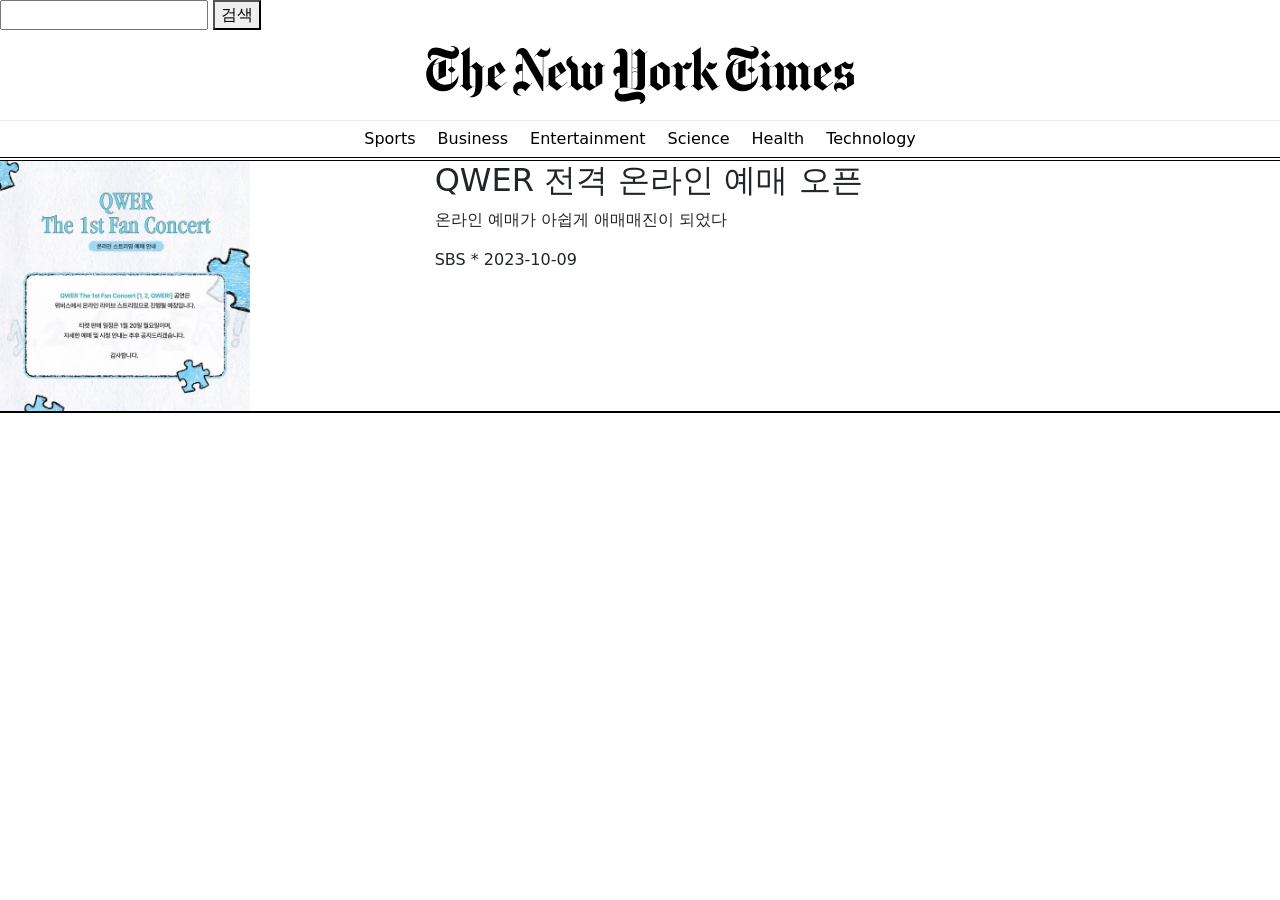
<file: JavaScript/NewYorkTimes/index.html>
<!DOCTYPE html>
<html lang="en">
  <head>
    <meta charset="UTF-8" />
    <meta name="viewport" content="width=device-width, initial-scale=1.0" />
    <title>NewYork-Times</title>
    <link
      href="https://cdn.jsdelivr.net/npm/bootstrap@5.1.3/dist/css/bootstrap.min.css"
      rel="stylesheet"
      integrity="sha384-1BmE4kWBq78iYhFldvKuhfTAU6auU8tT94WrHftjDbrCEXSU1oBoqyl2QvZ6jIW3"
      crossorigin="anonymous">
    <link rel="stylesheet" href="style.css" />
  </head>
  <body>
    <section class="conteiner">
      <div>
        <input id="search-input"/>
        <button onclick="getNewByKeyword()">검색</button>
      </div>

      <section>
        <div class="head-line">
          <!-- title -->
          <svg viewBox="0 0 184 25" fill="#000000" aria-hidden="true">
            <path
              d="M14.57,2.57C14.57,.55,12.65-.06,11.04,.01V.19c.96,.07,1.7,.46,1.7,1.11,0,.45-.32,1.01-1.28,1.01-.76,0-2.02-.45-3.2-.84-1.3-.45-2.54-.87-3.57-.87-2.02,0-3.55,1.5-3.55,3.36,0,1.5,1.16,2.02,1.63,2.21l.03-.07c-.3-.2-.49-.42-.49-1.06,0-.54,.39-1.26,1.43-1.26,.94,0,2.17,.42,3.8,.88,1.4,.39,2.91,.76,3.75,.87v3.28l-1.58,1.3,1.58,1.36v4.49c-.81,.46-1.75,.61-2.56,.61-1.5,0-2.88-.42-4.02-1.68l4.26-2.07V5.73l-5.2,2.32c.54-1.38,1.55-2.41,2.66-3.08l-.03-.08C3.31,5.73,.5,8.56,.5,12.06c0,4.19,3.35,7.3,7.22,7.3,4.19,0,6.65-3.28,6.61-6.75h-.08c-.61,1.33-1.63,2.59-2.78,3.25v-4.38l1.65-1.33-1.65-1.33v-3.28c1.53,0,3.11-1.01,3.11-2.96M5.8,14.13l-1.21,.61c-.74-.96-1.23-2.32-1.23-4.07,0-.72,.08-1.7,.32-2.39l2.14-.96-.03,6.8h0Zm19.47-5.76l-.81,.64-2.47-2.2-2.86,2.21V.48l-3.89,2.69c.45,.15,.99,.39,.99,1.43v11.81l-1.33,1.01,.12,.12,.67-.46,2.32,2.12,3.11-2.07-.1-.15-.79,.52-1.08-1.08v-7.12l.74-.54,1.7,1.48v6.19c0,3.92-.87,4.73-2.63,5.37v.1c2.93,.12,5.57-.87,5.57-5.89v-6.75l.88-.72-.12-.15h0Zm5.22,10.8l4.51-3.62-.12-.17-2.36,1.87-2.71-2.14v-1.33l4.68-3.3-2.36-3.67-5.2,2.86v6.8l-1.01,.79,.12,.15,.96-.76,3.5,2.54h-.01Zm-.69-5.67v-5.15l2.27,3.55-2.27,1.6ZM53.65,1.61c0-.32-.08-.59-.2-.96h-.07c-.32,.87-.67,1.33-1.68,1.33-.88,0-1.58-.54-1.95-.94,0,.03-2.96,3.42-2.96,3.42l.15,.12,.84-.96c.64,.49,1.21,1.06,2.63,1.08V13.34l-6.06-10.5c-.47-.79-1.28-1.97-2.66-1.97-1.63,0-2.86,1.4-2.66,3.77h.1c.12-.59,.47-1.33,1.18-1.33,.57,0,1.03,.54,1.3,1.03v3.38c-1.87,0-2.93,.87-2.93,2.34,0,.61,.45,1.94,1.72,2.17v-.07c-.17-.17-.34-.32-.34-.67,0-.57,.42-.88,1.18-.88,.12,0,.3,.03,.37,.05v4.38c-2.2,.03-3.89,1.23-3.89,3.31s1.7,2.88,3.47,2.78v-.07c-1.11-.12-1.68-.69-1.68-1.5,0-.88,.64-1.36,1.45-1.36s1.43,.52,1.95,1.11l2.96-3.33-.12-.12-.76,.87c-1.14-1.01-1.87-1.48-3.18-1.68V4.67l8.36,14.57h.45V4.72c1.6-.1,3.03-1.3,3.03-3.11m2.81,17.54l4.51-3.62-.12-.17-2.36,1.87-2.71-2.14v-1.33l4.68-3.3-2.36-3.67-5.2,2.86v6.8l-1.01,.79,.12,.15,.96-.76,3.5,2.54h0Zm-.69-5.67v-5.15l2.27,3.55-2.27,1.6Zm21.22-5.52l-.69,.52-1.97-1.68-2.29,2.07,.94,.88v7.72l-2.34-1.6v-6.26l.81-.57-2.41-2.24-2.24,2.07,.94,.88v7.46l-.15,.1-2.2-1.6v-6.13c0-1.43-.72-1.85-1.63-2.41-.76-.47-1.16-.91-1.16-1.63,0-.79,.69-1.11,.91-1.23-.79-.03-2.98,.76-3.03,2.76-.03,1.03,.47,1.48,.99,1.97,.52,.49,1.01,.96,1.01,1.83v6.01l-1.06,.84,.12,.12,1.01-.79,2.63,2.14,2.51-1.75,2.76,1.75,5.42-3.2v-6.95l1.21-.94-.1-.15h0Zm18.15-5.84l-1.03,.94-2.32-2.02-3.13,2.51V1.19h-.19V18.12c-.34-.05-1.06-.25-1.85-.37V3.58c0-1.03-.74-2.47-2.59-2.47s-3.01,1.56-3.01,2.91h.08c.1-.61,.52-1.16,1.13-1.16s1.18,.39,1.18,1.78v4.04c-1.75,.07-2.81,1.16-2.81,2.34,0,.67,.42,1.92,1.75,1.97v-.1c-.45-.19-.54-.42-.54-.67,0-.59,.57-.79,1.36-.79h.19v6.51c-1.5,.52-2.2,1.53-2.2,2.78,0,1.72,1.38,3.05,3.4,3.05,1.43,0,2.44-.25,3.75-.54,1.06-.22,2.21-.47,2.83-.47,.79,0,1.14,.35,1.14,.91,0,.72-.27,1.08-.69,1.21v.1c1.7-.32,2.69-1.3,2.69-2.83s-1.5-2.54-3.18-2.54c-.87,0-2.44,.27-3.72,.57-1.43,.32-2.66,.47-3.11,.47-.72,0-1.6-.32-1.6-1.28,0-.87,.72-1.56,2.49-1.56,.96,0,1.9,.15,3.08,.42,1.26,.27,2.12,.64,3.2,.64,1.5,0,2.71-.54,2.71-2.74V3.29l1.11-1.01-.12-.15h0Zm-4.24,6.78c-.27,.3-.59,.54-1.11,.54-.57,0-.87-.3-1.14-.54V3.81l.74-.59,1.5,1.28v4.41h0Zm0,2.41c-.25-.25-.57-.47-1.11-.47s-.91,.27-1.14,.47v-2.17c.22,.19,.59,.49,1.14,.49s.87-.25,1.11-.49v2.17Zm0,5.1c0,.84-.42,1.78-1.5,1.78-.17,0-.57-.03-.74-.05v-6.58c.25-.22,.57-.52,1.14-.52,.52,0,.81,.25,1.11,.52v4.86h0Zm8.78,2.74l5.03-3.13v-6.85l-3.25-2.39-5.03,2.88v6.78l-.99,.79,.1,.15,.81-.67,3.33,2.44h0Zm-.37-3.55v-7.3l2.51,1.87v7.3l-2.51-1.87Zm15.01-8.65c-.39,.27-.74,.42-1.11,.42-.39,0-.88-.25-1.14-.57,0,.03-1.87,2.02-1.87,2.02l-1.87-2.02-3.05,2.12,.1,.17,.81-.54,1.11,1.21v6.63l-1.33,1.01,.12,.12,.67-.46,2.49,2.12,3.15-2.09-.1-.15-.81,.49-1.28-1.16v-7.28c.52,.57,1.11,1.06,1.82,1.06,1.28,0,2.14-1.53,2.29-3.11m11.88,9.81l-.94,.59-5.2-7.76,.27-.37c.57,.34,1.08,.81,2.17,.81s2.47-1.14,2.59-3.23c-.27,.37-.81,.81-1.7,.81-.64,0-1.28-.42-1.67-.81l-3.55,5.22,4.71,7.17,3.42-2.27-.1-.17h0Zm-6.31,.19l-.79,.52-1.08-1.08V.48l-3.89,2.69c.45,.15,.99,.39,.99,1.43v11.81l-1.33,1.01,.12,.12,.67-.46,2.32,2.12,3.11-2.07-.1-.15h0Zm22.89-14.39c0-2.02-1.92-2.63-3.53-2.56V.19c.96,.07,1.7,.46,1.7,1.11,0,.45-.32,1.01-1.28,1.01-.76,0-2.02-.45-3.2-.84-1.3-.45-2.54-.87-3.57-.87-2.02,0-3.55,1.5-3.55,3.35,0,1.5,1.16,2.02,1.63,2.21l.03-.07c-.3-.2-.49-.42-.49-1.06,0-.54,.39-1.26,1.43-1.26,.94,0,2.17,.42,3.8,.88,1.4,.39,2.91,.76,3.75,.87v3.28l-1.58,1.3,1.58,1.36v4.49c-.81,.46-1.75,.61-2.56,.61-1.5,0-2.89-.42-4.02-1.68l4.26-2.07V5.73l-5.2,2.32c.54-1.38,1.55-2.41,2.66-3.08l-.03-.08c-3.08,.84-5.89,3.67-5.89,7.17,0,4.19,3.35,7.3,7.22,7.3,4.19,0,6.65-3.28,6.61-6.75h-.07c-.61,1.33-1.63,2.59-2.78,3.25v-4.38l1.65-1.33-1.65-1.33v-3.28c1.53,0,3.11-1.01,3.11-2.96m-8.78,11.56l-1.21,.61c-.74-.96-1.23-2.32-1.23-4.07,0-.72,.07-1.7,.32-2.39l2.14-.96-.03,6.8h0Zm11.93-12.31l-2.17,1.82,1.85,2.09,2.17-1.82-1.85-2.09Zm3.3,15.15l-.79,.52-1.08-1.08v-7.17l.91-.72-.12-.15-.76,.59-1.8-2.14-2.96,2.07,.1,.17,.74-.49,.99,1.23v6.61l-1.33,1.01,.12,.12,.67-.46,2.32,2.12,3.11-2.07-.1-.15h0Zm16.63-.1l-.74,.49-1.16-1.11v-7.03l.94-.72-.12-.15-.84,.64-2.47-2.2-2.78,2.17-2.44-2.17-2.74,2.14-1.85-2.14-2.96,2.07,.1,.17,.74-.49,1.06,1.21v6.61l-.81,.81,2.36,2,2.29-2.07-.94-.88v-7.04l.61-.45,1.7,1.48v6.16l-.79,.81,2.39,2,2.24-2.07-.94-.88v-7.04l.59-.47,1.72,1.5v6.06l-.69,.72,2.41,2.2,3.18-2.17-.1-.15h.02Zm8.6-1.5l-2.36,1.87-2.71-2.14v-1.33l4.68-3.3-2.36-3.67-5.2,2.86v6.93l3.57,2.59,4.51-3.62-.12-.17h0Zm-5.08-1.88v-5.15l2.27,3.55-2.27,1.6Zm14.12-.97l-2-1.53c1.33-1.16,1.8-2.63,1.8-3.69,0-.15-.03-.42-.05-.67h-.08c-.19,.54-.72,1.01-1.53,1.01s-1.26-.45-1.75-.99l-4.58,2.54v3.72l1.75,1.38c-1.75,1.55-2.09,2.51-2.09,3.4s.52,1.67,1.41,2.02l.07-.12c-.22-.19-.42-.32-.42-.79,0-.34,.35-.88,1.14-.88,1.01,0,1.63,.69,1.95,1.06,0-.03,4.38-2.69,4.38-2.69v-3.77h0Zm-1.03-3.05c-.69,1.23-2.21,2.44-3.11,3.13l-1.11-.94v-3.62c.45,.99,1.36,1.82,2.54,1.82,.69,0,1.14-.12,1.67-.39m-1.9,8.13c-.52-1.16-1.63-2-2.86-2-.3,0-1.21-.03-2,.46,.47-.79,1.87-2.21,3.65-3.28l1.21,1.01v3.8Z"
            ></path>
          </svg>
        </div>
        <div class="menus">
            <button>Sports</button>
            <button>Business</button>
            <button>Entertainment</button>
            <button>Science</button>
            <button>Health</button>
            <button>Technology</button>
        </div>
      </section>
      <section id="news-board"><!-- 뉴스를 보여주는 섹션-->
          <div class="row news">  <!-- 뉴스 -->
            <div class="col-lg-4"> <!-- 이미지 -->
                <img class="news-img-size" src="./images.jpeg" alt="온라인 예매">
            </div>
            <div class="col-lg-8"> <!-- 텍스트 -->
                <h2>QWER 전격 온라인 예매 오픈</h2>
                <p>
                    온라인 예매가 아쉽게 애매매진이 되었다
                </p>
                <div>
                    SBS * 2023-10-09
                </div>
            </div>
        </div>
      </section>
    </section>
   
    <script src="main.js"></script>
  </body>
</html>
</file>
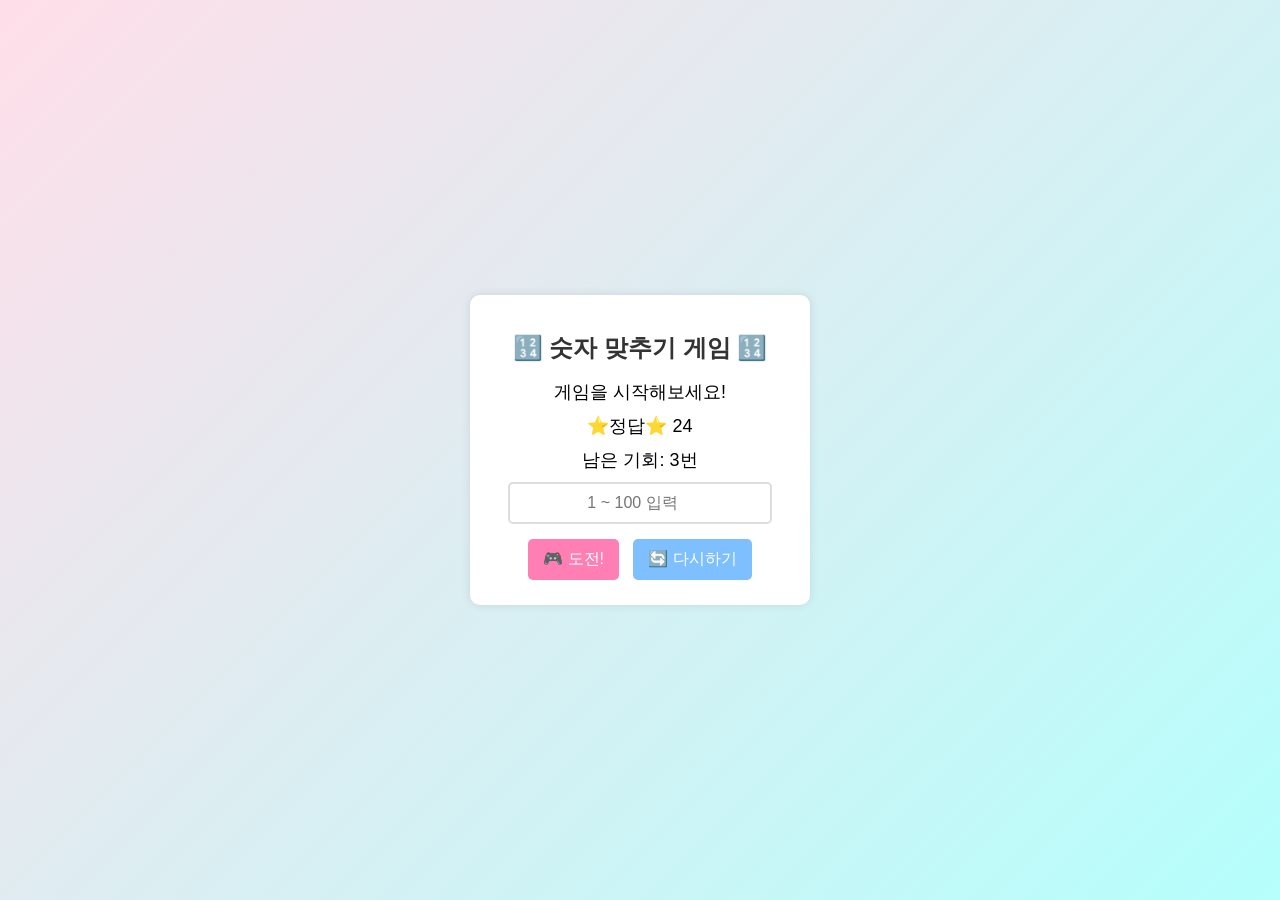
<file: JavaScript/noona-numbergames/index.html>
<!DOCTYPE html>
<html lang="en">
<head>
    <meta charset="UTF-8">
    <meta name="viewport" content="width=device-width, initial-scale=1.0">
    <title>숫자 맞추기 게임 최종본</title>
    <link rel="stylesheet" href="style.css">
    <link rel="stylesheet" href="main.js">
</head>
<body>
    <div class="container">
        <h1>🔢 숫자 맞추기 게임 🔢</h1>
        <p id="result-area">게임을 시작해보세요!</p>
        <p id="answer-area">⭐️정답⭐️ <span id="correct-answer"></span></p>
        <p id="chance-area">남은 기회: <span id="chance-count">3</span>번</p>
        <input type="number" id="user-input" placeholder="1 ~ 100 입력" />
        <div class="buttons">
            <button id="play-button">🎮 도전!</button>
            <button id="reset-button">🔄 다시하기</button>
        </div>
    </div>
    <script src="main.js"></script>
</body>
</html>
</file>
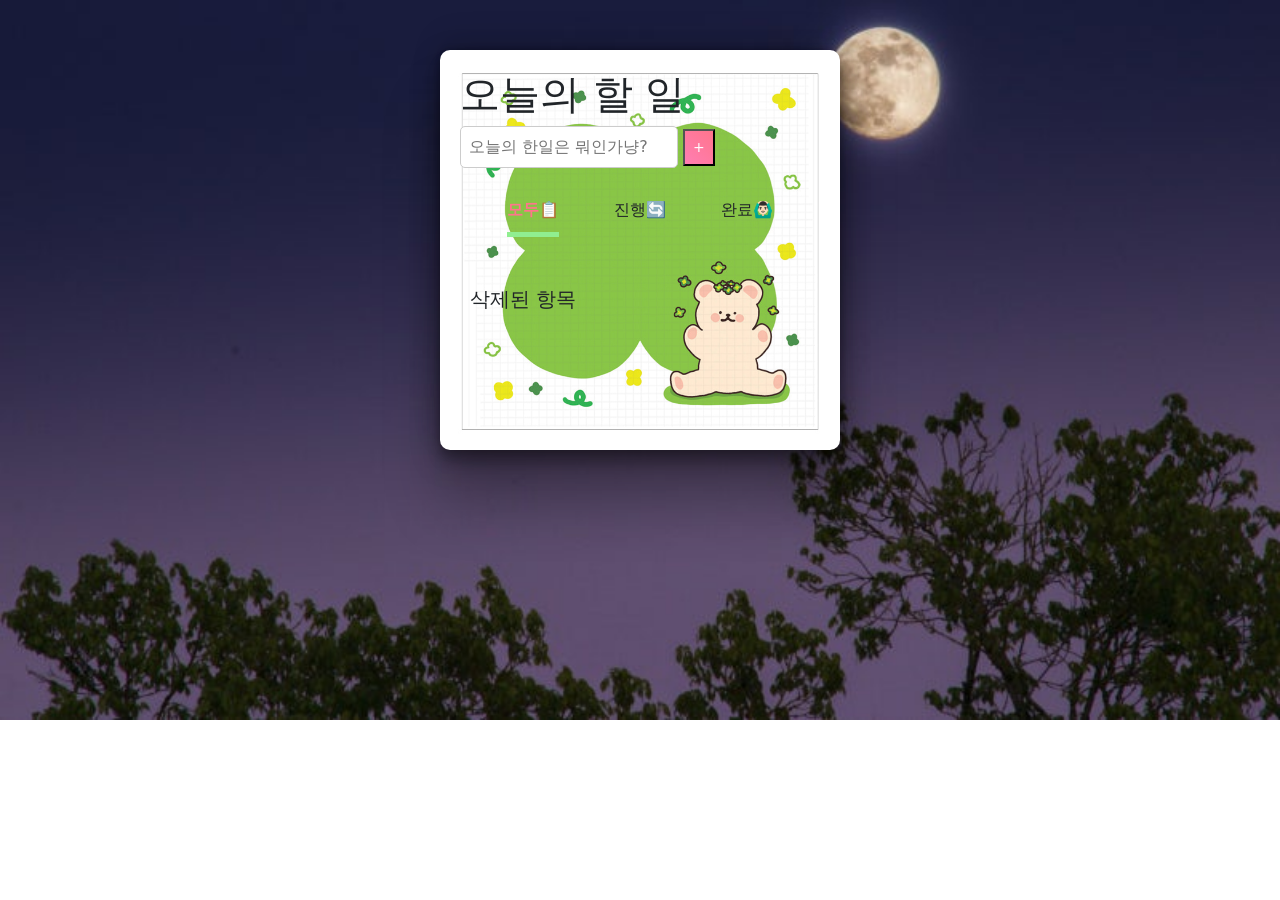
<file: JavaScript/todolist/index.html>
<!DOCTYPE html>
<html lang="en">
<head>
    <meta charset="UTF-8">
    <meta name="viewport" content="width=device-width, initial-scale=1.0">
    <title>ToDo List</title>
    <link href="https://cdn.jsdelivr.net/npm/bootstrap@5.3.3/dist/css/bootstrap.min.css" rel="stylesheet" integrity="sha384-QWTKZyjpPEjISv5WaRU9OFeRpok6YctnYmDr5pNlyT2bRjXh0JMhjY6hW+ALEwIH" crossorigin="anonymous">
    <link rel="stylesheet" href="style.css">
</head>
<body>
    <div class="container"> 
        <h1>오늘의 할 일</h1>
        <section class="input-area">
            <input type="text" id="task-input" placeholder="오늘의 한일은 뭐인가냥?"/>
        <button id="add-button">+</button>
        </section>

        <section class="task-area">
            <div class="task-tabs">
                <div id="under-line"></div>
                <div class="active" data-filter="all">모두📋</div>
                <div data-filter="progress">진행🔄</div>
                <div data-filter="completed">완료🙆🏻‍♂️</div>
            </div>
            <div id="task-board"></div>
        </section>

        <section class="deleted-area">
            <h5>삭제된 항목</h5>
            <div id="deleted-board"></div>
        </section>
    </div>

    <script src="https://cdn.jsdelivr.net/npm/bootstrap@5.3.3/dist/js/bootstrap.bundle.min.js" integrity="sha384-YvpcrYf0tY3lHB60NNkmXc5s9fDVZLESaAA55NDzOxhy9GkcIdslK1eN7N6jIeHz" crossorigin="anonymous"></script>
    <script src="main.js"></script>
</body>
</html>
</file>
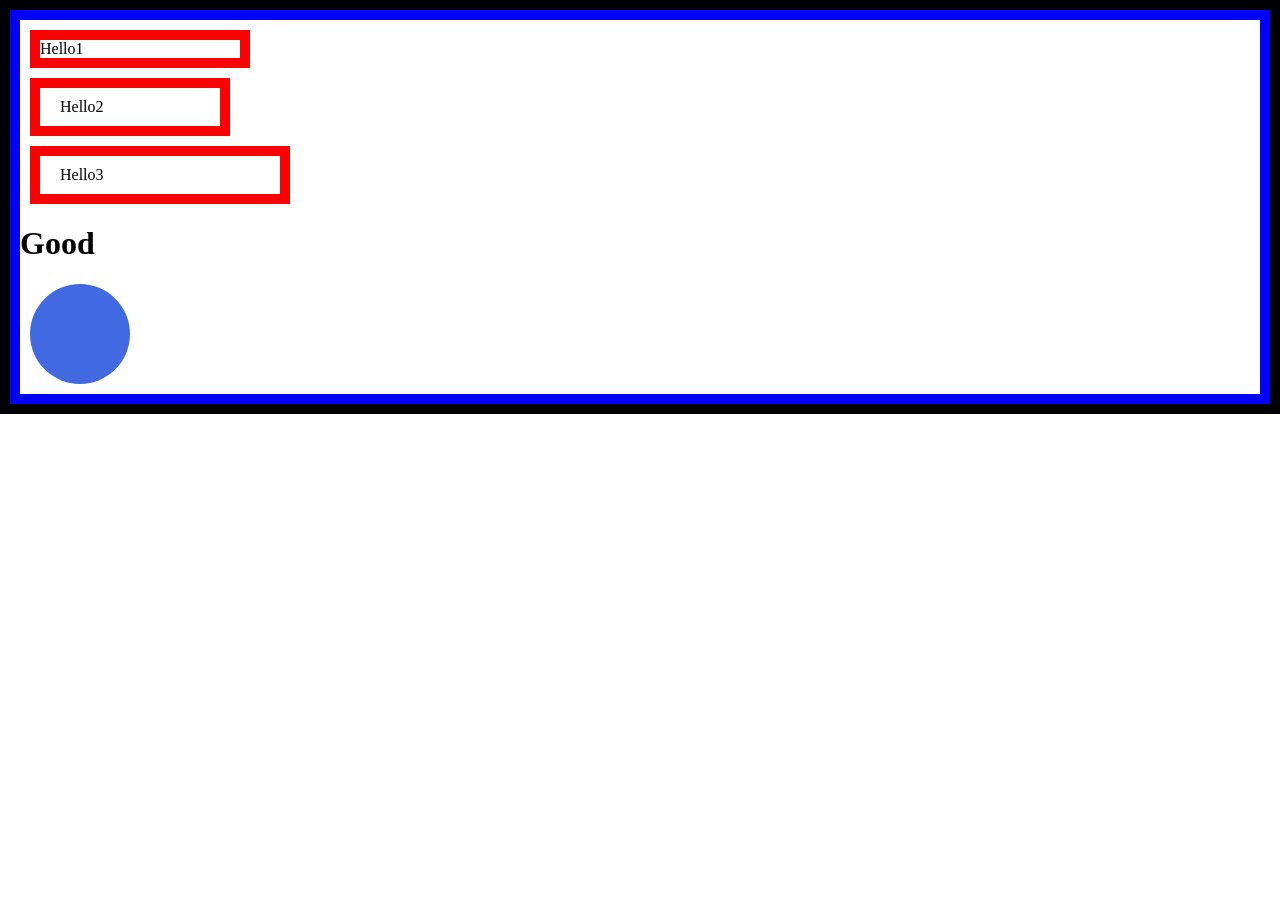
<file: JAVA-WEB/web/FRONT/vscode_workspace/20250501/test1.html>
<!DOCTYPE html>
<html lang="en">
<head>
    <meta charset="UTF-8">
    <meta name="viewport" content="width=device-width, initial-scale=1.0">
    <title>Document</title>
    <link rel="stylesheet" href="./test1.css">
</head>
<body>
    <div class="first">Hello1</div>
    <div class="second">Hello2</div>
    <div class="third">Hello3</div>
    <h1 class="second">Good</h1>
    <div id="circle"></div>    
</body>
</html>
</file>
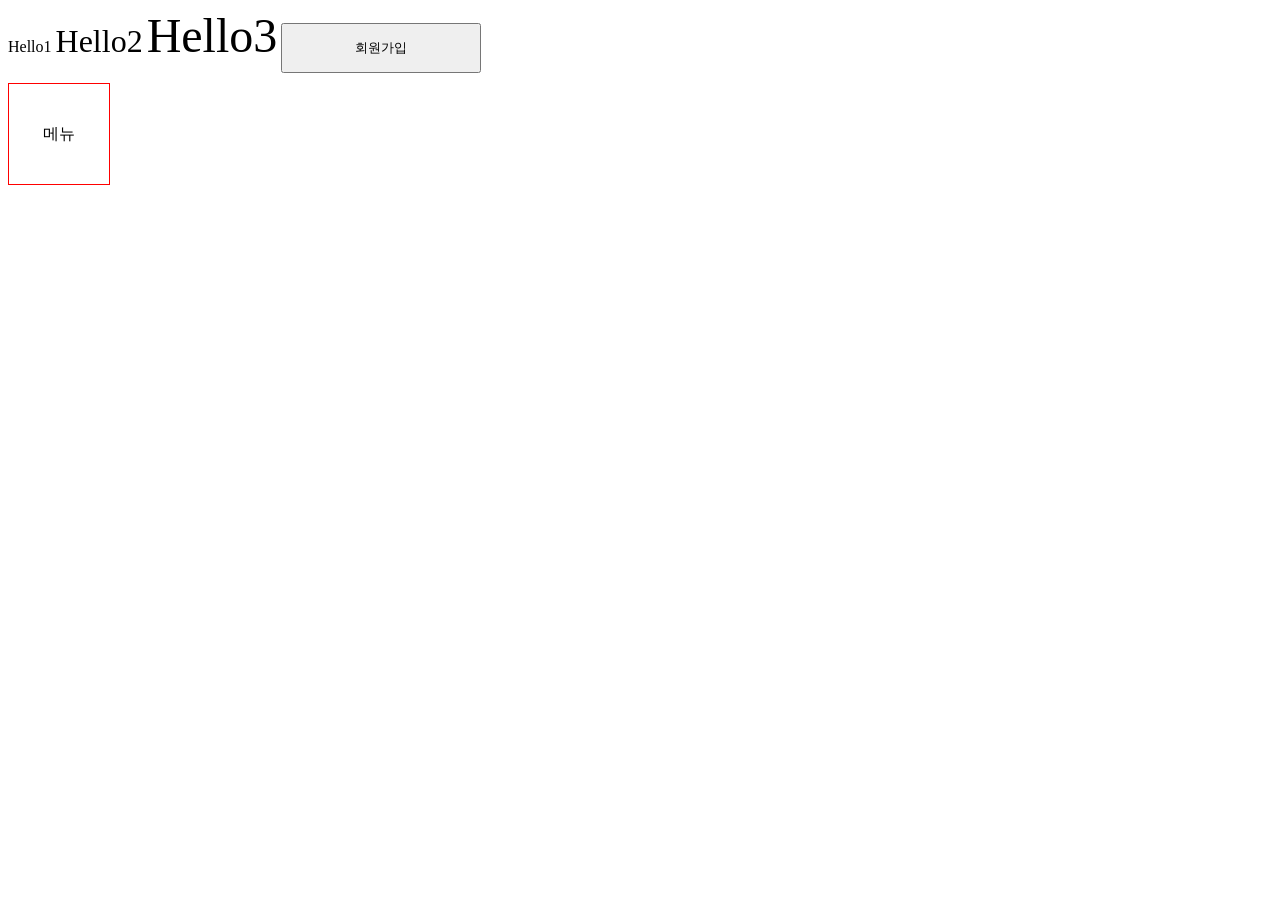
<file: JAVA-WEB/web/FRONT/vscode_workspace/20250501/test2.html>
<!DOCTYPE html>
<html lang="en">
<head>
    <meta charset="UTF-8">
    <meta name="viewport" content="width=device-width, initial-scale=1.0">
    <title>Document</title>
    <link rel="stylesheet" href="./test2.css">
</head>
<body>
    <!-- display 속성 -->
    <!--
    <span>안녕1(span)</span>
    <span class="_2nd">안녕2(span)</span>
    <span>안녕3(span)</span>
    <div>안녕4(div)</div>
    <div>안녕5(div)</div>
    <button>안녕6(button)</button>
    <button>안녕7(button)</button>
    -->

    <!-- font 속성 -->
    <!-- 
    <font size="7">Hello1</font> 
    <font size="1">Hello2</font> 
    <font size="100">Hello3</font>  
    -->
    <span id="_1st">Hello1</span>
    <span id="_2nd">Hello2</span>
    <span id="_3rd">Hello3</span>
    <button>회원가입</button>
    <div>메뉴</div>

</body>
</html>
</file>
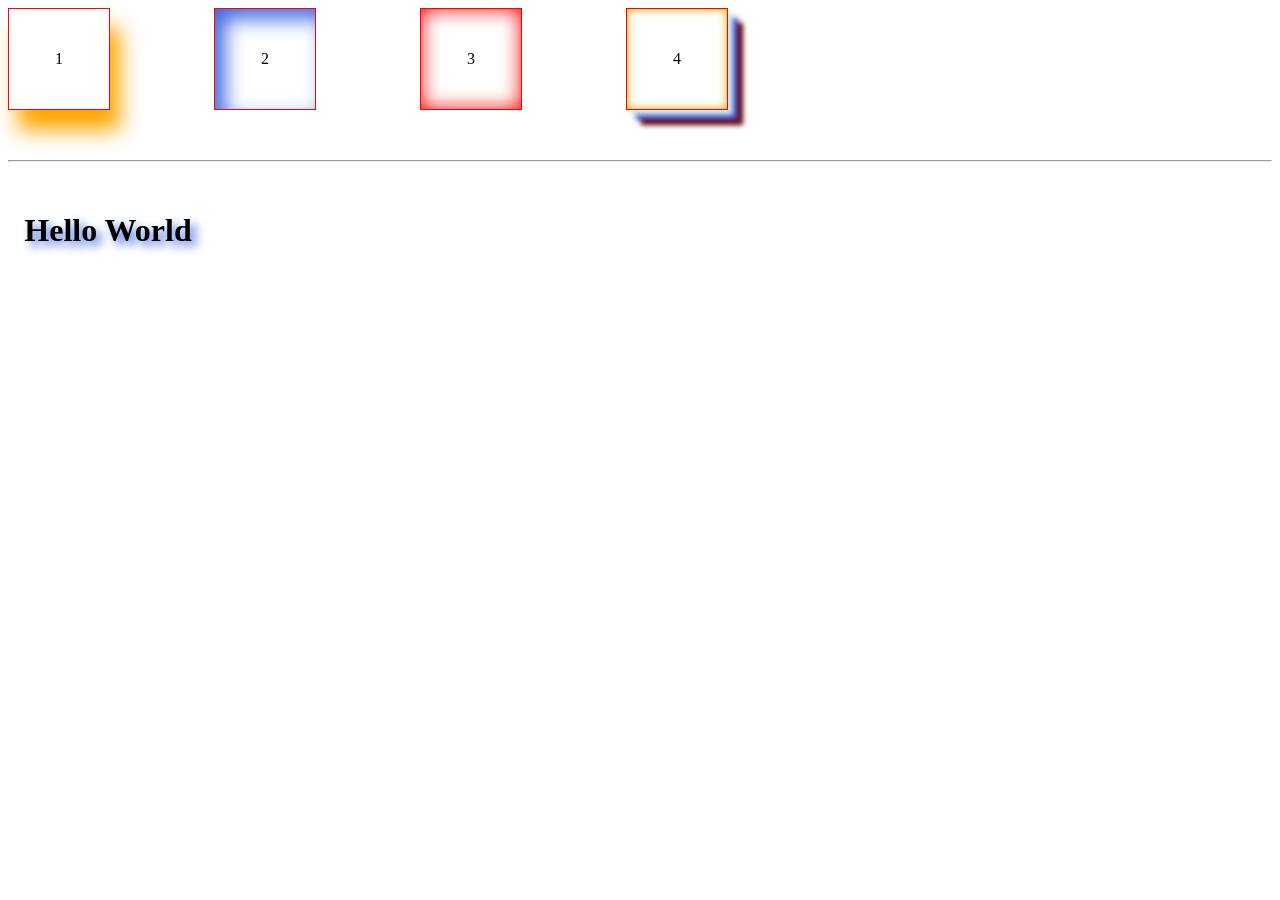
<file: JAVA-WEB/web/FRONT/vscode_workspace/20250501/test3.html>
<!DOCTYPE html>
<html lang="en">
<head>
    <meta charset="UTF-8">
    <meta name="viewport" content="width=device-width, initial-scale=1.0">
    <title>Document</title>
    <link rel="stylesheet" href="./test3.css">
</head>
<body>
    <div class="_1st">1</div>
    <div class="_2nd">2</div>
    <div class="_3rd">3</div>
    <div class="_4th">4</div>
    <hr>
    <h1 class="_5th">Hello World</h1>
</body>
</html>
</file>
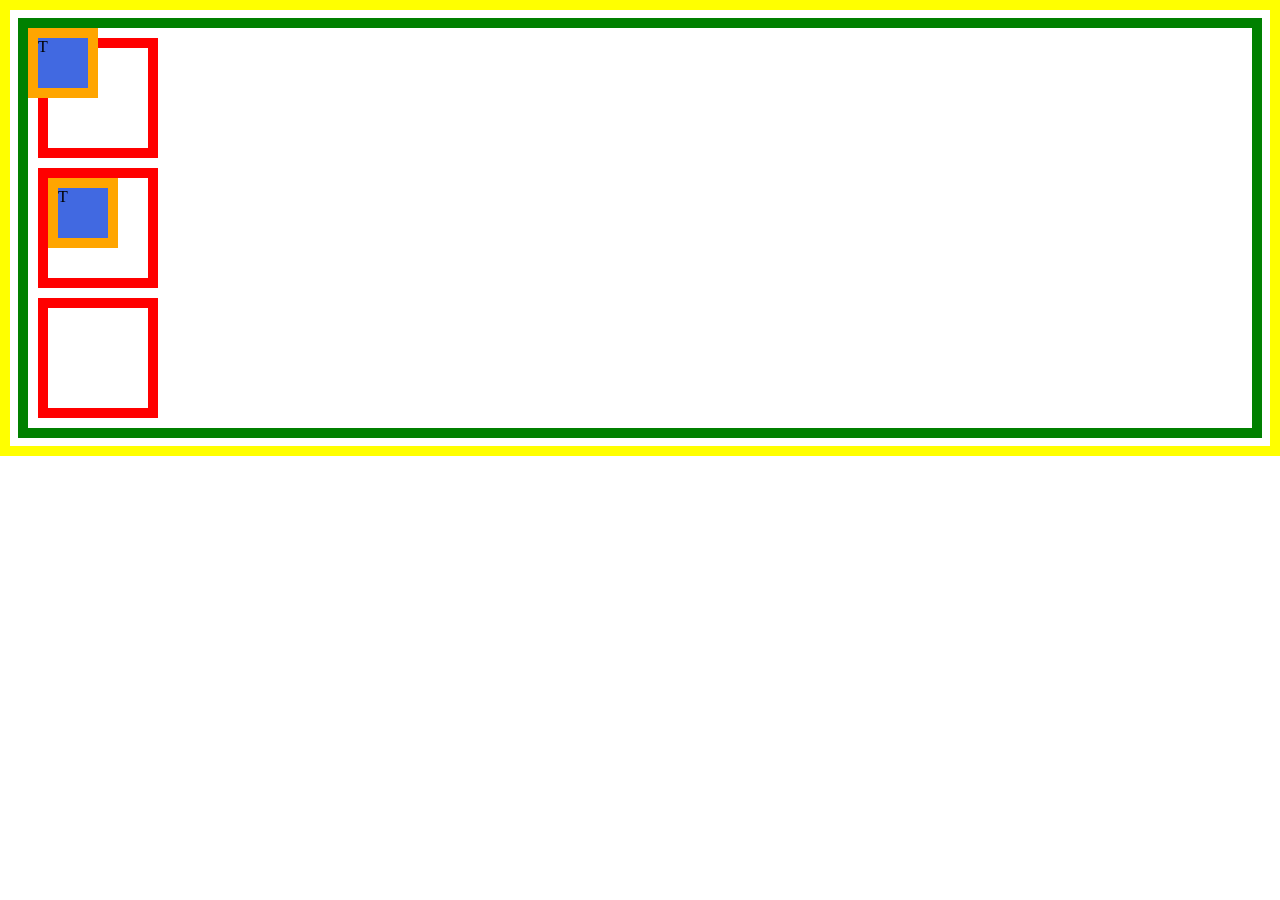
<file: JAVA-WEB/web/FRONT/vscode_workspace/20250501/test4.html>
<!DOCTYPE html>
<html lang="en">
<head>
    <meta charset="UTF-8">
    <meta name="viewport" content="width=device-width, initial-scale=1.0">
    <title>Document</title>
    <link rel="stylesheet" href="./test4.css">
</head>
<body>
    <div class="_1st">
        <div class="target">T</div>
    </div>
    <div class="_2nd">
        <div class="target">T</div>
    </div>
    <div class="_3rd">
        <div class="target">T</div>
    </div>
</body>
</html>
</file>
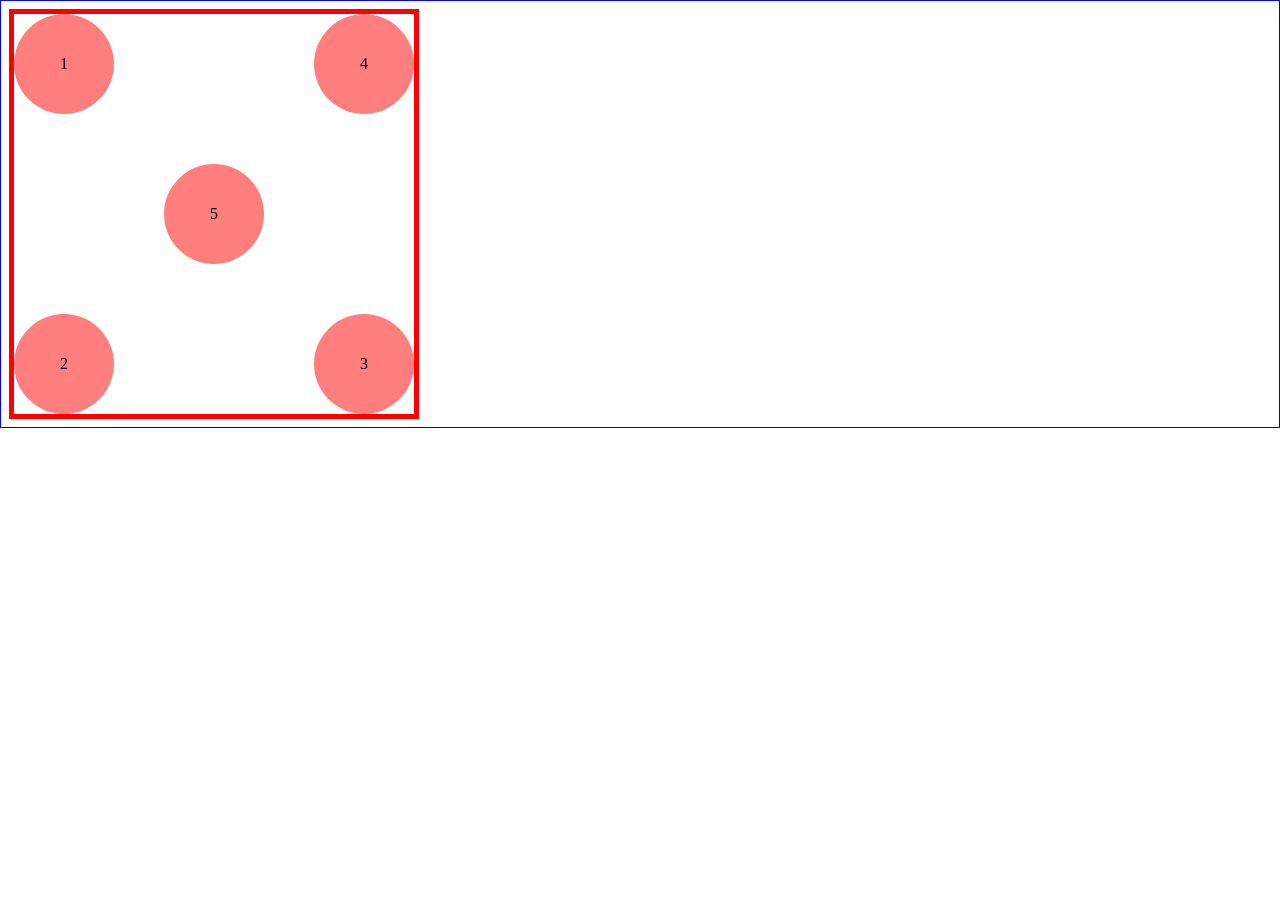
<file: JAVA-WEB/web/FRONT/vscode_workspace/20250502/20250502_1.html>
<!DOCTYPE html>
<html lang="en">
<head>
    <meta charset="UTF-8">
    <meta name="viewport" content="width=device-width, initial-scale=1.0">
    <title>Document</title>
    <link rel="stylesheet" href="./20250502_1.css">
</head>
<body>
    <div class="parent">
        <div class="_1st">1</div>        
        <div class="_2nd">2</div>
        <div class="_3rd">3</div>
        <div class="_4th">4</div>
        <div class="_5th">5</div>
    </div>
</body>
</html>
</file>
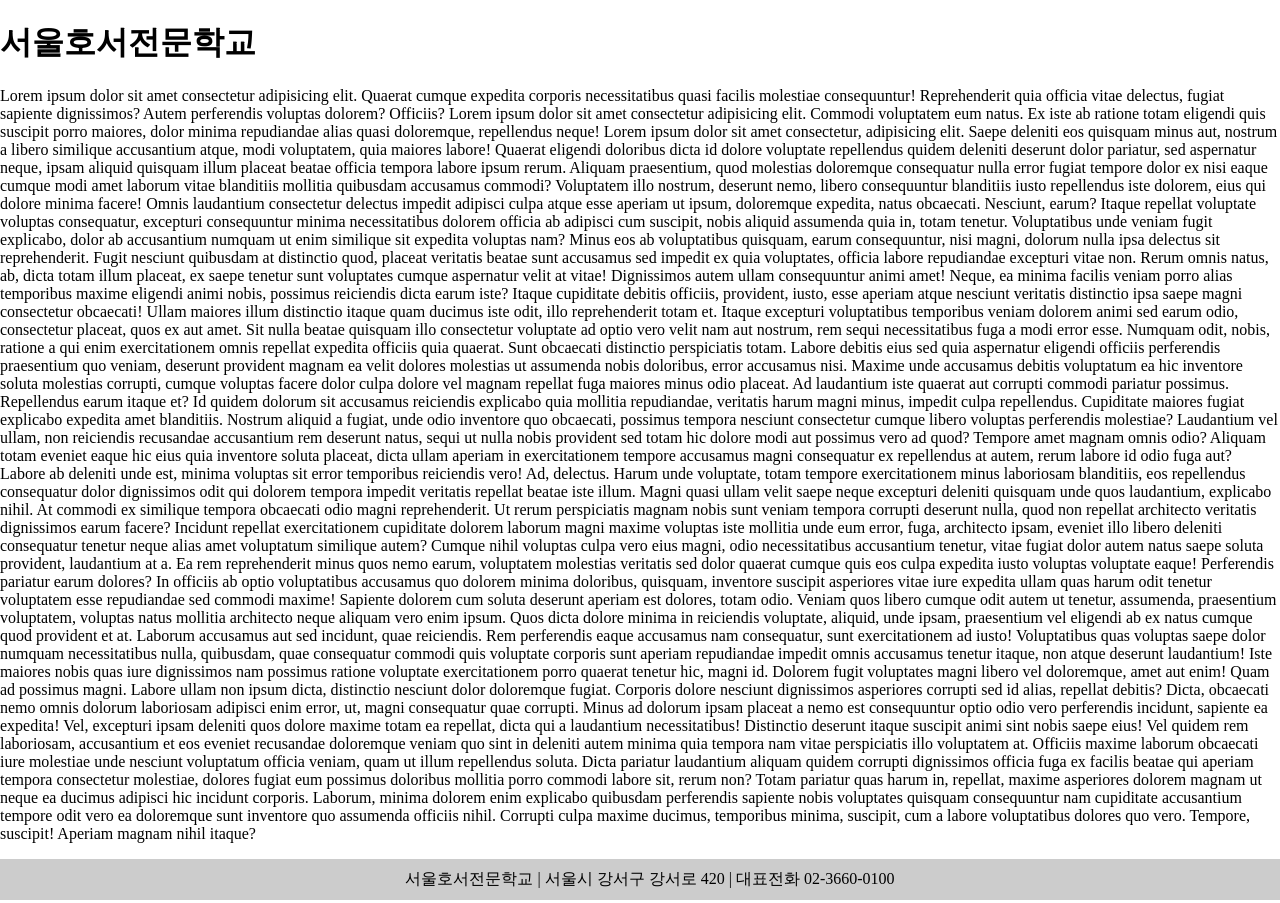
<file: JAVA-WEB/web/FRONT/vscode_workspace/20250502/20250502_2.html>
<!DOCTYPE html>
<html lang="en">
<head>
    <meta charset="UTF-8">
    <meta name="viewport" content="width=device-width, initial-scale=1.0">
    <title>Document</title>
    <!-- <link rel="stylesheet" href="https://cdn.jsdelivr.net/npm/reset-css@5.0.2/reset.min.css"> -->
    <link rel="stylesheet" href="./20250502_2.css">
</head>
<body>
    <div class="content">
        <h1>서울호서전문학교</h1>
        Lorem ipsum dolor sit amet consectetur adipisicing elit. Quaerat cumque expedita corporis necessitatibus quasi facilis molestiae consequuntur! Reprehenderit quia officia vitae delectus, fugiat sapiente dignissimos? Autem perferendis voluptas dolorem? Officiis?

        Lorem ipsum dolor sit amet consectetur adipisicing elit. Commodi voluptatem eum natus. Ex iste ab ratione totam eligendi quis suscipit porro maiores, dolor minima repudiandae alias quasi doloremque, repellendus neque!

        Lorem ipsum dolor sit amet consectetur, adipisicing elit. Saepe deleniti eos quisquam minus aut, nostrum a libero similique accusantium atque, modi voluptatem, quia maiores labore! Quaerat eligendi doloribus dicta id dolore voluptate repellendus quidem deleniti deserunt dolor pariatur, sed aspernatur neque, ipsam aliquid quisquam illum placeat beatae officia tempora labore ipsum rerum. Aliquam praesentium, quod molestias doloremque consequatur nulla error fugiat tempore dolor ex nisi eaque cumque modi amet laborum vitae blanditiis mollitia quibusdam accusamus commodi? Voluptatem illo nostrum, deserunt nemo, libero consequuntur blanditiis iusto repellendus iste dolorem, eius qui dolore minima facere! Omnis laudantium consectetur delectus impedit adipisci culpa atque esse aperiam ut ipsum, doloremque expedita, natus obcaecati. Nesciunt, earum? Itaque repellat voluptate voluptas consequatur, excepturi consequuntur minima necessitatibus dolorem officia ab adipisci cum suscipit, nobis aliquid assumenda quia in, totam tenetur. Voluptatibus unde veniam fugit explicabo, dolor ab accusantium numquam ut enim similique sit expedita voluptas nam? Minus eos ab voluptatibus quisquam, earum consequuntur, nisi magni, dolorum nulla ipsa delectus sit reprehenderit. Fugit nesciunt quibusdam at distinctio quod, placeat veritatis beatae sunt accusamus sed impedit ex quia voluptates, officia labore repudiandae excepturi vitae non. Rerum omnis natus, ab, dicta totam illum placeat, ex saepe tenetur sunt voluptates cumque aspernatur velit at vitae! Dignissimos autem ullam consequuntur animi amet! Neque, ea minima facilis veniam porro alias temporibus maxime eligendi animi nobis, possimus reiciendis dicta earum iste? Itaque cupiditate debitis officiis, provident, iusto, esse aperiam atque nesciunt veritatis distinctio ipsa saepe magni consectetur obcaecati! Ullam maiores illum distinctio itaque quam ducimus iste odit, illo reprehenderit totam et. Itaque excepturi voluptatibus temporibus veniam dolorem animi sed earum odio, consectetur placeat, quos ex aut amet. Sit nulla beatae quisquam illo consectetur voluptate ad optio vero velit nam aut nostrum, rem sequi necessitatibus fuga a modi error esse. Numquam odit, nobis, ratione a qui enim exercitationem omnis repellat expedita officiis quia quaerat. Sunt obcaecati distinctio perspiciatis totam. Labore debitis eius sed quia aspernatur eligendi officiis perferendis praesentium quo veniam, deserunt provident magnam ea velit dolores molestias ut assumenda nobis doloribus, error accusamus nisi. Maxime unde accusamus debitis voluptatum ea hic inventore soluta molestias corrupti, cumque voluptas facere dolor culpa dolore vel magnam repellat fuga maiores minus odio placeat. Ad laudantium iste quaerat aut corrupti commodi pariatur possimus. Repellendus earum itaque et? Id quidem dolorum sit accusamus reiciendis explicabo quia mollitia repudiandae, veritatis harum magni minus, impedit culpa repellendus. Cupiditate maiores fugiat explicabo expedita amet blanditiis. Nostrum aliquid a fugiat, unde odio inventore quo obcaecati, possimus tempora nesciunt consectetur cumque libero voluptas perferendis molestiae? Laudantium vel ullam, non reiciendis recusandae accusantium rem deserunt natus, sequi ut nulla nobis provident sed totam hic dolore modi aut possimus vero ad quod? Tempore amet magnam omnis odio? Aliquam totam eveniet eaque hic eius quia inventore soluta placeat, dicta ullam aperiam in exercitationem tempore accusamus magni consequatur ex repellendus at autem, rerum labore id odio fuga aut? Labore ab deleniti unde est, minima voluptas sit error temporibus reiciendis vero! Ad, delectus. Harum unde voluptate, totam tempore exercitationem minus laboriosam blanditiis, eos repellendus consequatur dolor dignissimos odit qui dolorem tempora impedit veritatis repellat beatae iste illum. Magni quasi ullam velit saepe neque excepturi deleniti quisquam unde quos laudantium, explicabo nihil. At commodi ex similique tempora obcaecati odio magni reprehenderit. Ut rerum perspiciatis magnam nobis sunt veniam tempora corrupti deserunt nulla, quod non repellat architecto veritatis dignissimos earum facere? Incidunt repellat exercitationem cupiditate dolorem laborum magni maxime voluptas iste mollitia unde eum error, fuga, architecto ipsam, eveniet illo libero deleniti consequatur tenetur neque alias amet voluptatum similique autem? Cumque nihil voluptas culpa vero eius magni, odio necessitatibus accusantium tenetur, vitae fugiat dolor autem natus saepe soluta provident, laudantium at a. Ea rem reprehenderit minus quos nemo earum, voluptatem molestias veritatis sed dolor quaerat cumque quis eos culpa expedita iusto voluptas voluptate eaque! Perferendis pariatur earum dolores? In officiis ab optio voluptatibus accusamus quo dolorem minima doloribus, quisquam, inventore suscipit asperiores vitae iure expedita ullam quas harum odit tenetur voluptatem esse repudiandae sed commodi maxime! Sapiente dolorem cum soluta deserunt aperiam est dolores, totam odio. Veniam quos libero cumque odit autem ut tenetur, assumenda, praesentium voluptatem, voluptas natus mollitia architecto neque aliquam vero enim ipsum. Quos dicta dolore minima in reiciendis voluptate, aliquid, unde ipsam, praesentium vel eligendi ab ex natus cumque quod provident et at. Laborum accusamus aut sed incidunt, quae reiciendis. Rem perferendis eaque accusamus nam consequatur, sunt exercitationem ad iusto! Voluptatibus quas voluptas saepe dolor numquam necessitatibus nulla, quibusdam, quae consequatur commodi quis voluptate corporis sunt aperiam repudiandae impedit omnis accusamus tenetur itaque, non atque deserunt laudantium! Iste maiores nobis quas iure dignissimos nam possimus ratione voluptate exercitationem porro quaerat tenetur hic, magni id. Dolorem fugit voluptates magni libero vel doloremque, amet aut enim! Quam ad possimus magni. Labore ullam non ipsum dicta, distinctio nesciunt dolor doloremque fugiat. Corporis dolore nesciunt dignissimos asperiores corrupti sed id alias, repellat debitis? Dicta, obcaecati nemo omnis dolorum laboriosam adipisci enim error, ut, magni consequatur quae corrupti. Minus ad dolorum ipsam placeat a nemo est consequuntur optio odio vero perferendis incidunt, sapiente ea expedita! Vel, excepturi ipsam deleniti quos dolore maxime totam ea repellat, dicta qui a laudantium necessitatibus! Distinctio deserunt itaque suscipit animi sint nobis saepe eius! Vel quidem rem laboriosam, accusantium et eos eveniet recusandae doloremque veniam quo sint in deleniti autem minima quia tempora nam vitae perspiciatis illo voluptatem at. Officiis maxime laborum obcaecati iure molestiae unde nesciunt voluptatum officia veniam, quam ut illum repellendus soluta. Dicta pariatur laudantium aliquam quidem corrupti dignissimos officia fuga ex facilis beatae qui aperiam tempora consectetur molestiae, dolores fugiat eum possimus doloribus mollitia porro commodi labore sit, rerum non? Totam pariatur quas harum in, repellat, maxime asperiores dolorem magnam ut neque ea ducimus adipisci hic incidunt corporis. Laborum, minima dolorem enim explicabo quibusdam perferendis sapiente nobis voluptates quisquam consequuntur nam cupiditate accusantium tempore odit vero ea doloremque sunt inventore quo assumenda officiis nihil. Corrupti culpa maxime ducimus, temporibus minima, suscipit, cum a labore voluptatibus dolores quo vero. Tempore, suscipit! Aperiam magnam nihil itaque?

    </div>
    <div class="footer">
        서울호서전문학교 | 서울시 강서구 강서로 420 | 대표전화 02-3660-0100
    </div>
</body>
</html>
</file>
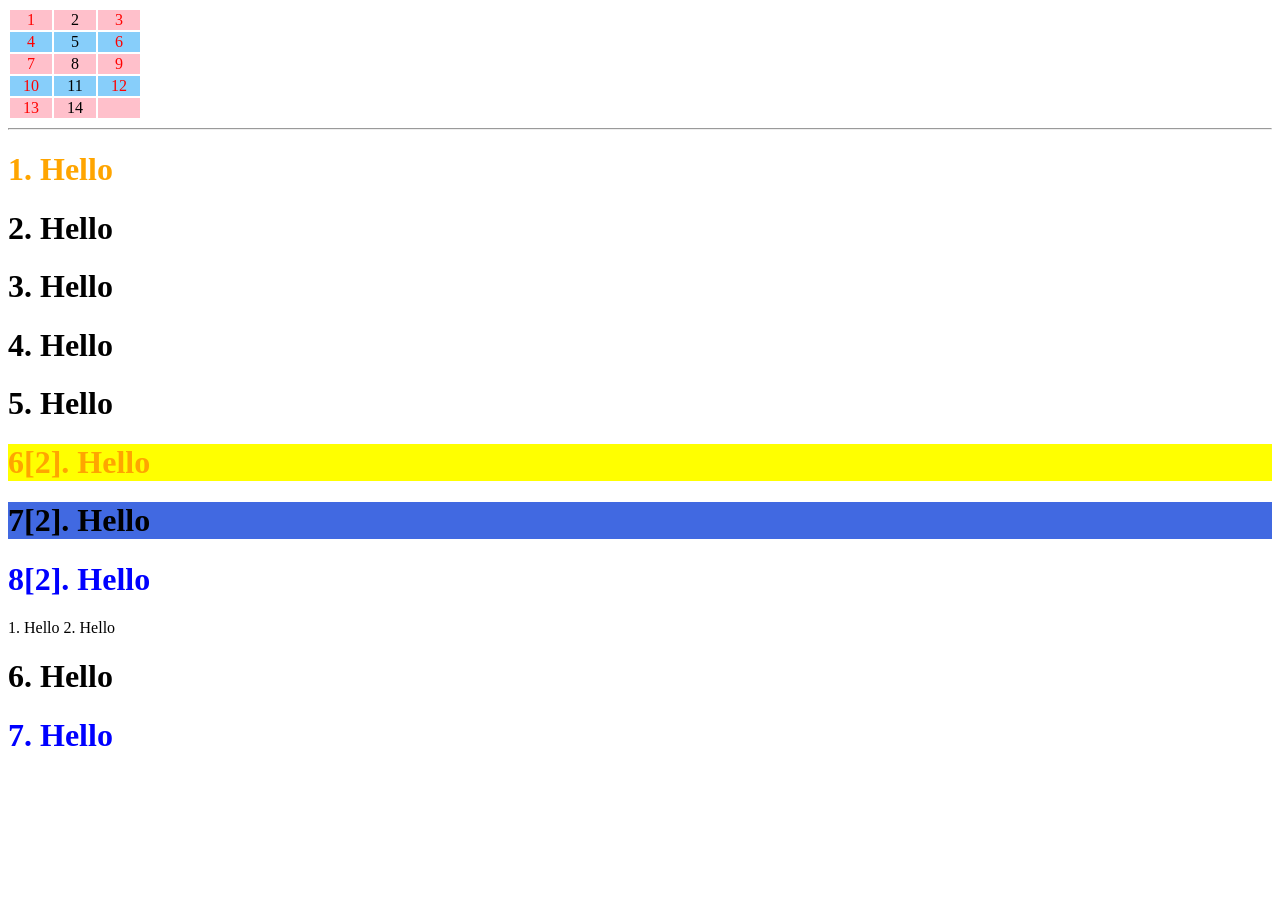
<file: JAVA-WEB/web/FRONT/vscode_workspace/20250502/20250502_3.html>
<!DOCTYPE html>
<html lang="en">
<head>
    <meta charset="UTF-8">
    <meta name="viewport" content="width=device-width, initial-scale=1.0">
    <title>Document</title>
    <link rel="stylesheet" href="./20250502_3.css">
</head>
<body>
    <!--
    <input type="text">
    <input type="password" id="pwd">
    <input type="button" value="ok">

    <hr>
    <div class="parent">
        1. Hello
        <div class="child">
            2. Hello
            <div class="descendent">3. Hello</div>
        </div>
    </div>

    <hr>
    <table>
        <tr>
            <td>1</td>
            <td>2</td>
        </tr>
        <tr>
            <td>3</td>
            <td>4</td>
        </tr>
        <tr>
            <td>5</td>
            <td>6</td>
        </tr>
    </table>
    -->

    <table>
        <tr>
            <td>1</td>
            <td>2</td>
            <td>3</td>
        </tr>
        <tr>
            <td>4</td>
            <td>5</td>
            <td>6</td>
        </tr>
        <tr>
            <td>7</td>
            <td>8</td>
            <td>9</td>
        </tr>
        <tr>
            <td>10</td>
            <td>11</td>
            <td>12</td>
        </tr>
        <tr>
            <td>13</td>
            <td>14</td>
            <td></td>
        </tr>
    </table>


    <hr>
    <h1>1. Hello</h1>
    <h1>2. Hello</h1>
    <h1>3. Hello</h1>
    <h1>4. Hello</h1>
    <h1>5. Hello</h1>

    <div>
        <h1>6[2]. Hello</h1>
        <h1>7[2]. Hello</h1>
        <h1>8[2]. Hello</h1>
    </div>

    <span>1. Hello</span>
    <span>2. Hello</span>

    <h1>6. Hello</h1>
    <h1>7. Hello</h1>
</body>
</html>
</file>
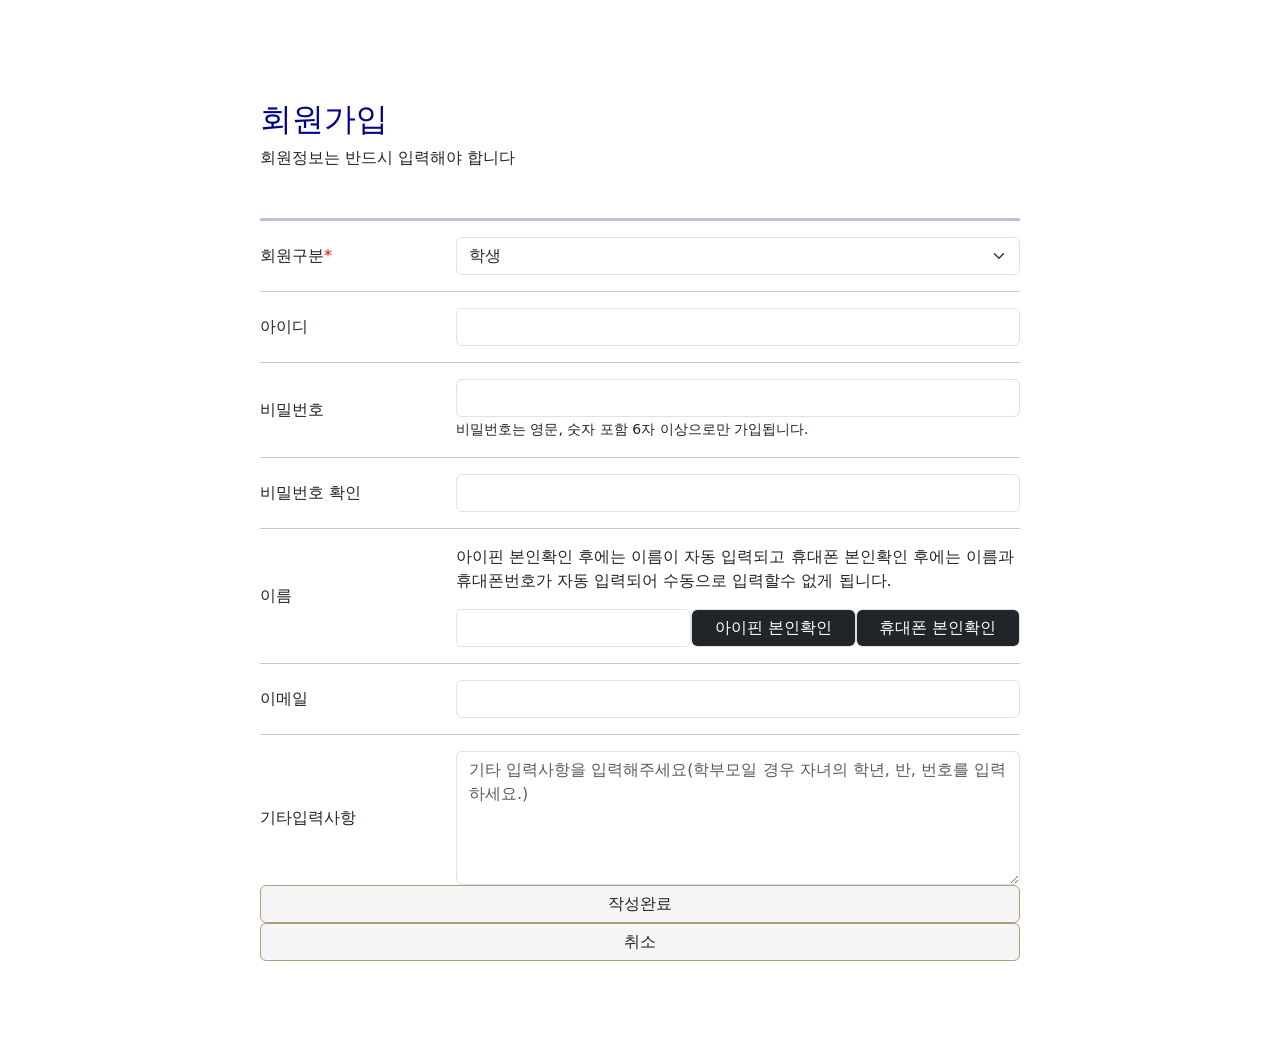
<file: JAVA-WEB/web/FRONT/vscode_workspace/20250509/quiz1.html>
<!doctype html>
<html lang="en">
  <head>
    <meta charset="utf-8">
    <meta name="viewport" content="width=device-width, initial-scale=1">
    <title>Bootstrap demo</title>
    <link href="https://cdn.jsdelivr.net/npm/bootstrap@5.3.6/dist/css/bootstrap.min.css" rel="stylesheet" integrity="sha384-4Q6Gf2aSP4eDXB8Miphtr37CMZZQ5oXLH2yaXMJ2w8e2ZtHTl7GptT4jmndRuHDT" crossorigin="anonymous">
    <link rel="stylesheet" href="./quiz1.css">
  </head>
  <body>
    <div class="container2">
        <div class="row mb-5">
            <div class="col">
                <h2>회원가입</h2>
                <span>회원정보는 반드시 입력해야 합니다</span>
            </div>
        </div>
        <hr class="myHr">
        <div class="row">
            <div class="col-3 align-self-center">회원구분<span class="star">*</span></div>
            <div class="col">
                <select class="form-select" aria-label="회원유형정보">
                    <option selected value="1">학생</option>
                    <option value="2">학부모</option>
                    <option value="3">일반인</option>
                  </select>
            </div>
        </div>
        <hr>
        <div class="row">
            <div class="col-3 align-self-center">아이디</div>
            <div class="col">
                <input class="form-control" type="text" placeholder="">
            </div>
        </div>
        <hr>
        <div class="row">
            <div class="col-3 align-self-center">비밀번호</div>
            <div class="col">
                <input type="password" class="form-control" >
                <span class="explain">비밀번호는 영문, 숫자 포함 6자 이상으로만 가입됩니다.</span>
            </div>
        </div>
        <hr>
        <div class="row">
            <div class="col-3 align-self-center">비밀번호 확인</div>
            <div class="col">
                <div class="col">
                    <input type="password" class="form-control" >
                </div>
            </div>
        </div>
        <hr>
        <div class="row">
            <div class="col-3 align-self-center">이름</div>
            <div class="col">
                <p>	아이핀 본인확인 후에는 이름이 자동 입력되고 휴대폰 본인확인 후에는 이름과 휴대폰번호가 자동 입력되어 수동으로 입력할수 없게 됩니다.</p>
                <div class="row gx-0">
                    <div class="col-5">
                        <input class="form-control" type="text" placeholder="">
                    </div>
                    <div class="col">
                        <button class="form-control bg-dark text-white">아이핀 본인확인</button>
                    </div>
                    <div class="col p-0">
                        <button class="form-control bg-dark text-white">휴대폰 본인확인</button>
                    </div>
                </div>    
            </div>
        </div>
        <hr>
        <div class="row">
            <div class="col-3 align-self-center">이메일</div>
            <div class="col">
                <input type="email" class="form-control" placeholder="">
            </div>
        </div>
        <hr>
        <div class="row">
            <div class="col-3 align-self-center">기타입력사항</div>
            <div class="col">
                <textarea class="form-control" rows="5" placeholder="기타 입력사항을 입력해주세요(학부모일 경우 자녀의 학년, 반, 번호를 입력하세요.)"></textarea>
            </div>
        </div>
        <div class="row">
            <div class="col d-grid">
                <button class="btn myBtn" type="button">작성완료</button>
            </div>
        </div>
        <div class="row">
            <div class="colcol d-grid">
                <button class="btn myBtn" type="button">취소</button>
            </div>
        </div>
    </div>





    <script src="https://cdn.jsdelivr.net/npm/bootstrap@5.3.6/dist/js/bootstrap.bundle.min.js" integrity="sha384-j1CDi7MgGQ12Z7Qab0qlWQ/Qqz24Gc6BM0thvEMVjHnfYGF0rmFCozFSxQBxwHKO" crossorigin="anonymous"></script>
    <!-- <script src="./quiz1.js"></script> -->
  </body>
</html>
</file>
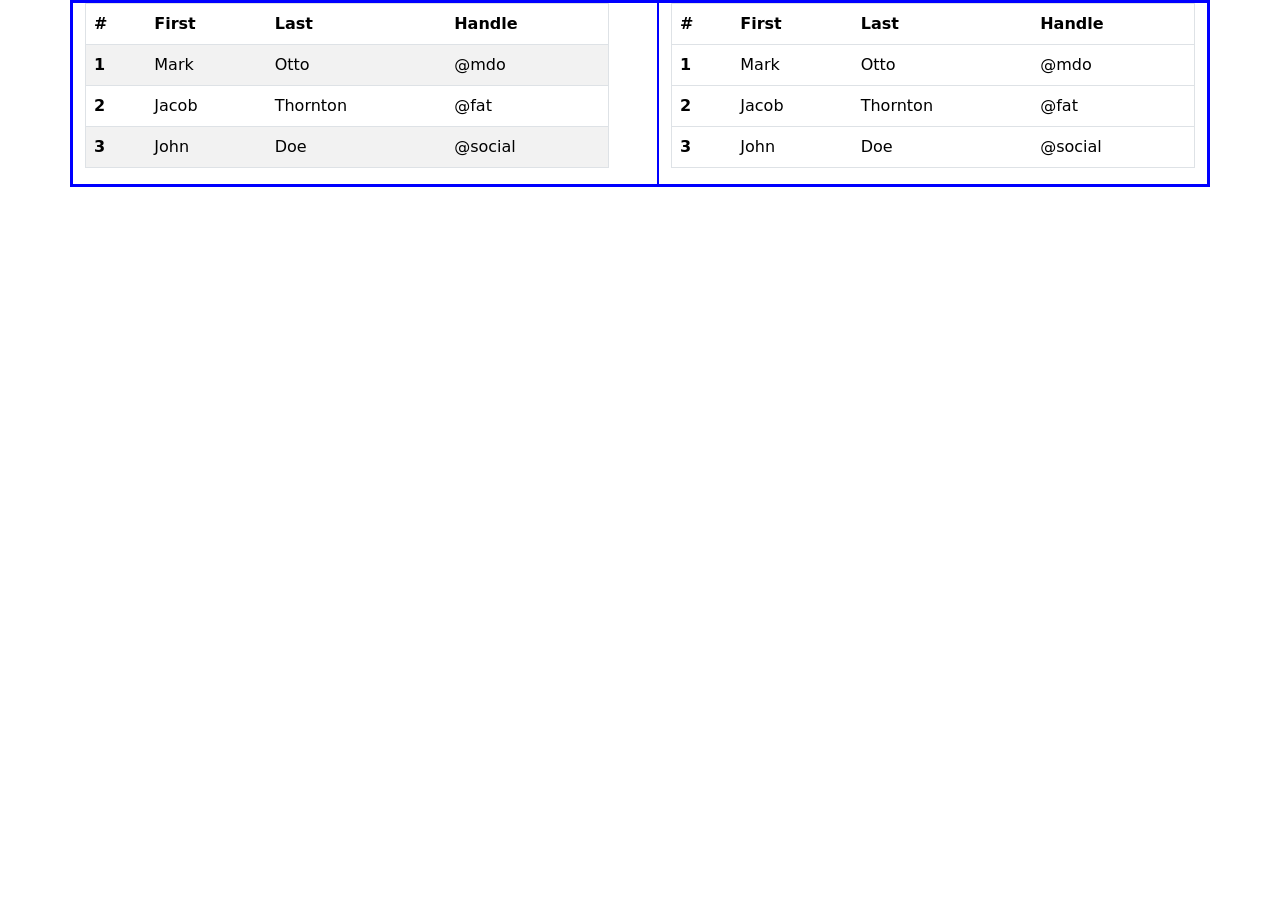
<file: JAVA-WEB/web/FRONT/vscode_workspace/20250509/test20250509_1.html>
<!doctype html>
<html lang="en">
  <head>
    <meta charset="utf-8">
    <meta name="viewport" content="width=device-width, initial-scale=1">
    <title>Bootstrap demo</title>
    <link href="https://cdn.jsdelivr.net/npm/bootstrap@5.3.6/dist/css/bootstrap.min.css" rel="stylesheet" integrity="sha384-4Q6Gf2aSP4eDXB8Miphtr37CMZZQ5oXLH2yaXMJ2w8e2ZtHTl7GptT4jmndRuHDT" crossorigin="anonymous">
    <link rel="stylesheet" href="./test20250509_1.css">
  </head>
  <body>
    <!-- step1 -->
    <!-- <div class="container-sm">100% wide until small breakpoint</div>
    <div class="container-md">100% wide until medium breakpoint</div>
    <div class="container-lg">100% wide until large breakpoint</div>
    <div class="container-xl">100% wide until extra large breakpoint</div>
    <div class="container-xxl">100% wide until extra extra large breakpoint</div>
    <div class="container">default container</div>
    <div class="fluid-container">fluid-container</div> -->


    <!-- step2 -->
    <!-- <div class="container text-center">
        <div class="row">
            <div class="col">
            Column
            </div>
            <div class="col">
            Column
            </div>
            <div class="col">
            Column
            </div>
        </div>
    </div> -->

    <!-- step3 -->
    <!-- <div class="container text-center">
        <div class="row">
          <div class="col">
            1 of 3
          </div>
          <div class="col-6">
            <div class="row">
                <div class="col">1</div>
                <div class="col-6">2</div>
                <div class="col">3</div>
            </div>
          </div>
          <div class="col">
            3 of 3
          </div>
        </div>
        <div class="row">
          <div class="col">
            1 of 3
          </div>
          <div class="col-5">
            2 of 3 (wider)
          </div>
          <div class="col">
            3 of 3
          </div>
        </div>
    </div> -->



    <!-- step4 -->
    <!-- <div class="container text-center">
        <div class="row justify-content-md-center">
          <div class="col col-lg-2">
            1 of 3
          </div>
          <div class="col-md-auto">
            Variable width content
          </div>
          <div class="col col-lg-2">
            3 of 3
          </div>
        </div>
        <div class="row">
          <div class="col">
            1 of 3
          </div>
          <div class="col-md-auto">
            Variable width content
          </div>
          <div class="col col-lg-2">
            3 of 3
          </div>
        </div>
    </div>  -->



    <!-- step5 -->
    <!-- <div class="container text-center">
        <div class="row">
          <div class="col-sm-8">col-sm-8</div>
          <div class="col-sm-4">col-sm-4</div>
        </div>
        <div class="row">
          <div class="col">col-sm</div>
          <div class="col">col-sm</div>
          <div class="col">col-sm</div>
        </div>
    </div> -->


    <!-- step6 -->
    <!-- <div class="container text-center">
        <div class="row">
          <div class="col-md-8">.col-md-8</div>
          <div class="col-6 col-md-4">.col-6 .col-md-4</div>
        </div>
      
        <div class="row">
          <div class="col-6 col-md-4">.col-6 .col-md-4</div>
          <div class="col-6 col-md-4">.col-6 .col-md-4</div>
          <div class="col-6 col-md-4">.col-6 .col-md-4</div>
        </div>
      
        <div class="row">
          <div class="col-6">.col-6</div>
          <div class="col-6">.col-6</div>
        </div>
    </div>  -->



    <!-- step7 -->
    <!-- <div class="container text-center">
        <div class="row row-cols-1 row-cols-sm-2 row-cols-md-4">
          <div class="col">Column</div>
          <div class="col">Column</div>
          <div class="col">Column</div>
          <div class="col">Column</div>
        </div>
    </div>  -->


    <!-- step8 -->
    <!-- <div class="container text-center">
        <div class="row align-items-center">
          <div class="col">
            One of three columns
          </div>
          <div class="col">
            One of three columns
          </div>
          <div class="col">
            One of three columns
          </div>
        </div>
    </div> -->

    <!-- step9 -->
    <!-- <div class="container text-center">
        <div class="row">
          <div class="col align-self-start">
            One of three columns
          </div>
          <div class="col align-self-center">
            One of three columns
          </div>
          <div class="col align-self-end">
            One of three columns
          </div>
        </div>
    </div> -->

    <!-- step10 -->
    <!-- <div class="container text-center">
        <div class="row justify-content-start">
          <div class="col-4">
            One of two columns
          </div>
          <div class="col-4">
            One of two columns
          </div>
        </div>
        <div class="row justify-content-center">
          <div class="col-4">
            One of two columns
          </div>
          <div class="col-4">
            One of two columns
          </div>
        </div>
        <div class="row justify-content-end">
          <div class="col-4">
            One of two columns
          </div>
          <div class="col-4">
            One of two columns
          </div>
        </div>
        <div class="row justify-content-around">
          <div class="col-4">
            One of two columns
          </div>
          <div class="col-4">
            One of two columns
          </div>
        </div>
        <div class="row justify-content-between">
          <div class="col-4">
            One of two columns
          </div>
          <div class="col-4">
            One of two columns
          </div>
        </div>
        <div class="row justify-content-evenly">
          <div class="col-4">
            One of two columns
          </div>
          <div class="col-4">
            One of two columns
          </div>
        </div>
    </div> -->


    <!-- step11 -->
    <!-- <div class="container p-0 text-center">
        <div class="row gx-5">
          <div class="col mb-5">
            <div>Custom column padding</div>
          </div>
          <div class="col">
            <div>Custom column padding</div>
          </div>
        </div>
        <div class="row gy-3">
          <div class="col">
            <div>Custom column padding</div>
          </div>
          <div class="col">
            <div>Custom column padding</div>
          </div>
        </div>
    </div> -->


    <!-- step12 -->
     <!-- <div class="container">
        <div class="row">
            <div class="col">
                <div class="mb-3">
                    <label for="exampleFormControlInput1" class="form-label">Email address</label>
                    <input type="email" class="form-control" id="exampleFormControlInput1" placeholder="name@example.com">
                </div>
            </div>
        </div>
        <div class="row">
            <div class="col">
                <div class="mb-3">
                    <label for="exampleFormControlTextarea1" class="form-label">Example textarea</label>
                    <textarea class="form-control" id="exampleFormControlTextarea1" rows="3"></textarea>
                </div>
            </div>
        </div>          
     </div> -->


     <!-- step13 -->
      <!-- <div class="container">
        <div class="row">
            <div class="col align-self-center">
                <input class="form-control form-control-lg" type="text" placeholder=".form-control-lg" aria-label=".form-control-lg example">
            </div>
            <div class="col align-self-center">
                <input class="form-control" type="text" placeholder="Default input" aria-label="default input example">
            </div>
            <div class="col align-self-center">
                <input class="form-control form-control-sm" type="text" placeholder=".form-control-sm" aria-label=".form-control-sm example">
            </div>
        </div>
      </div> -->
    

      <!-- step14 -->
      <div class="container">
        <div class="row">
            <div class="col pe-5">
                <table class="table table-striped">
                    <thead>
                      <tr>
                        <th scope="col">#</th>
                        <th scope="col">First</th>
                        <th scope="col">Last</th>
                        <th scope="col">Handle</th>
                      </tr>
                    </thead>
                    <tbody>
                      <tr>
                        <th scope="row">1</th>
                        <td>Mark</td>
                        <td>Otto</td>
                        <td>@mdo</td>
                      </tr>
                      <tr>
                        <th scope="row">2</th>
                        <td>Jacob</td>
                        <td>Thornton</td>
                        <td>@fat</td>
                      </tr>
                      <tr>
                        <th scope="row">3</th>
                        <td>John</td>
                        <td>Doe</td>
                        <td>@social</td>
                      </tr>
                    </tbody>
                  </table>
            </div>
            <div class="col">
                <table class="table">
                    <thead>
                      <tr>
                        <th scope="col">#</th>
                        <th scope="col">First</th>
                        <th scope="col">Last</th>
                        <th scope="col">Handle</th>
                      </tr>
                    </thead>
                    <tbody>
                      <tr>
                        <th scope="row">1</th>
                        <td>Mark</td>
                        <td>Otto</td>
                        <td>@mdo</td>
                      </tr>
                      <tr>
                        <th scope="row">2</th>
                        <td>Jacob</td>
                        <td>Thornton</td>
                        <td>@fat</td>
                      </tr>
                      <tr>
                        <th scope="row">3</th>
                        <td>John</td>
                        <td>Doe</td>
                        <td>@social</td>
                      </tr>
                    </tbody>
                  </table>
            </div>
        </div>
      </div> 












    <script src="https://cdn.jsdelivr.net/npm/bootstrap@5.3.6/dist/js/bootstrap.bundle.min.js" integrity="sha384-j1CDi7MgGQ12Z7Qab0qlWQ/Qqz24Gc6BM0thvEMVjHnfYGF0rmFCozFSxQBxwHKO" crossorigin="anonymous"></script>
  </body>
</html>
</file>
<file: JavaScript/NewYorkTimes/style.css>
.head-line {
    margin-top: 1em;
    display: flex;
    justify-content: center;
}
.head-line svg {
    width: 430px;
}
.menus {
    margin-top: 1em;
    display: flex;
    justify-content: center;
    flex-wrap: wrap;
    border-top: 1px solid #ebebeb ;
    border-bottom: 4px double black;
}
.menus button {
    border: none;
    background: none;
    margin: 5px;
}
.menus button:hover {
    background-color: beige;
}
.news-img-size {
    max-width: 100%;
    max-height: 250px;
}
.news {
    border-bottom: 2px solid black;
}
</file>
<file: JavaScript/noona-numbergames/style.css>
body {
    font-family: Arial, sans-serif;
    text-align: center;
    background: linear-gradient(135deg, #FFDEE9, #B5FFFC);
    margin: 0;
    display: flex;
    justify-content: center;
    align-items: center;
    height: 100vh;
}

.container {
    background: white;
    padding: 20px;
    border-radius: 10px;
    box-shadow: 0px 0px 10px rgba(0, 0, 0, 0.1);
    width: 300px;
}

h1 {
    font-size: 24px;
    color: #333;
}

p {
    font-size: 18px;
    margin: 10px 0;
}

input {
    width: 80%;
    padding: 10px;
    font-size: 16px;
    border: 2px solid #ddd;
    border-radius: 5px;
    text-align: center;
}

.buttons {
    margin-top: 10px;
}

button {
    font-size: 16px;
    padding: 10px 15px;
    margin: 5px;
    border: none;
    border-radius: 5px;
    cursor: pointer;
}

#play-button {
    background: #ff7eb3;
    color: white;
}

#reset-button {
    background: #7ebfff;
    color: white;
}

button:disabled {
    background: gray;
    cursor: not-allowed;
}
</file>
<file: JavaScript/todolist/style.css>
body {
    
    margin: 0;
    background-image: url("IMG_8286.jpg");
    background-repeat: no-repeat;
    background-size: cover;
}
.container {
    background-image: url(1.jpg); /* 원하는 이미지 경로 */
    background-size: cover;
    background-position: center;
    background-repeat: no-repeat;
    border-radius: 10px; /* 박스 둥글게 */
    padding: 20px; /* 내부 여백 */
    background-color: white;
    min-height: 400px;
    max-width: 400px;
    margin: 50px auto;
    box-shadow: rgba(0, 0, 0, 0.25) 0px 54px 55px, rgba(0, 0, 0, 0.12) 0px -12px 30px, rgba(0, 0, 0, 0.12) 0px 4px 6px, rgba(0, 0, 0, 0.17) 0px 12px 13px, rgba(0, 0, 0, 0.09) 0px -3px 5px,  rgba(0, 0, 0, 0.3) 0px 10px 30px; /* 그림자 추가 */;
}
button {
    background: linear-gradient(45deg, #ff7eb3, #ff758c);
    color: white;
    padding: 6px 8px;
    font-size: 14px;
    cursor: pointer;
    transition: all 0.3s ease-in-out;
}
input {
    flex: 1;
    padding: 8px;
    border: 1px solid #ccc;
    border-radius: 5px;
}

.task:hover {
    transform: scale(1.05); /* 마우스 올리면 확대 */
}

.task-area {
    max-height: 300px; 
    overflow-y: auto; 
    padding: 10px;

}

 #task-board {/*리스트를 세로 정렬 */
    display: flex;
    flex-direction: column; /* 리스트가 위아래로 정렬됨 */
    gap: 10px; /* 리스트 간격 */
}
.task-tabs {
    max-height: 300px; 
    overflow-y: auto; /* 리스트가 많아지면 스크롤 */
    padding: 10px;
}

#under-line{
    height: 4px;
    background-color:lightgreen;
    position:absolute;
    width: 60px;
    bottom: 0px;
    left: 0px;
    transition: all 0.3s ease-in-out;
}
.task-tabs {
    display: flex;
    justify-content: space-around;
    margin: 10px 0;
    position: relative; /* underline 위치 고정 */
}

.task-tabs div {
    position: relative; /* underline을 탭 글자 밑에 정확히 위치시키기 위해 필요 */
    padding-bottom: 5px; /*  글자와 밑줄 간 간격 조정 */
}

.task {
    display: flex;
    justify-content: space-between;
    align-items: center;
    gap: 10px;
    background: #fff;
    padding: 10px;
    border-radius: 5px; /* 둥글게 */
    margin-bottom: 5px;
    box-shadow: rgba(0, 0, 0, 0.1) 0px 4px 6px;
}
.task-img {
    width: 30px;
    height: 30px;
    border-radius: 5px;
    object-fit: cover;
}
.completed {
    text-decoration: line-through;
    opacity: 0.6;
}
.active {
    font-weight: bold;
    color: #ff758c;
}
.deleted-area {
    margin-top: 20px;
    padding: 10px;
    border-top: 2px dashed aqua red;
}

.deleted-task {
    background: rgba(255, 0, 0, 0.1);
    border: 1px solid red;
    opacity: 0.7;
    padding: 10px;
    border-radius: 5px;
    margin-top: 5px;
}
</file>
<file: JAVA-WEB/web/FRONT/vscode_workspace/20250501/test1.css>
html {
    border: 10px solid black;
}
body {
    margin: 0;
    border: 10px solid blue;
}
div {
    border: 10px solid red;    
    width: 200px;
    padding: 10px 20px;
    margin: 10px;
}
div.first {
    padding: 0;
}
div.second {
    box-sizing: border-box;
}
#circle {
    width: 100px;
    height: 100px;
    border: 0px dotted red;
    box-sizing: border-box;
    background-color: royalblue;
    /* border-radius: 10px 20px 30px 40px; */
    /* border-radius: 50px; */
    border-radius: 50%;
}
</file>
<file: JAVA-WEB/web/FRONT/vscode_workspace/20250501/test2.css>
/*
span {
    border: 5px solid red;
    width: 100px;
    height: 100px;
    padding: 20px 50px;
    display: block;
}
span._2nd {
    display: none;
}
div {
    border: 5px solid blue;
    width: 200px;
    display: inline-block;
}
button {
    width: 200px;
    padding: 50px;
    border: 5px solid red;
}*/





span {
    font-size: 16px;
}
#_2nd {
    font-size: 32px;
}
#_3rd {
    font-size: 48px;
}
button {
    width: 200px;
    height: 50px;
}
div {
    margin-top: 10px;
    border: 1px solid red;
    width: 100px;
    height: 100px;
    text-align: center;
    line-height: 100px;
}
</file>
<file: JAVA-WEB/web/FRONT/vscode_workspace/20250501/test3.css>
div {
    width: 100px;
    height: 100px;
    border: 1px solid red;    
    display: inline-block;
    text-align: center;
    line-height: 100px;
    margin-right: 100px;
}
div._1st {
    box-shadow: 10px 20px 20px orange;
}
div._2nd {
    box-shadow: inset 10px 10px 20px royalblue;
}
div._3rd {
    box-shadow: inset 0 0 20px red;
}
div._4th {
    box-shadow: 5px 5px 5px rgb(204, 238, 249), 10px 10px 5px rgb(75, 75, 188),
    15px 15px 5px rgb(102, 3, 3), inset 0 0 10px orange;
}
hr {
    margin: 50px 0;
}
h1._5th {
    /* border: 1px solid royalblue; */
    width: 200px;
    text-align: center;
    text-shadow: 5px 5px 10px royalblue;
}
</file>
<file: JAVA-WEB/web/FRONT/vscode_workspace/20250501/test4.css>
div {
    width: 100px;
    height: 100px;
    border: 10px solid red;    
    margin: 10px;
}
div._2nd {
    position: relative;
}
div.target {
    width: 50px;
    height: 50px;
    background-color: royalblue;
    border: 10px solid orange;
    position: absolute;
    top: 0px;
    left: 0px;
    margin: 0;
}
body {
    border: 10px solid green;
    position: relative;
}
html {
    border: 10px solid yellow;
}
</file>
<file: JAVA-WEB/web/FRONT/vscode_workspace/20250502/20250502_1.css>
div.parent {
    width: 400px;
    height: 400px;
    border-radius: 0;
    border: 5px solid red;
    position: relative;    
}
div {
    width: 100px;
    height: 100px;
    border-radius: 90%;
    border: 5px solid blue;
    text-align: center;
    line-height: 100px;
    position: absolute;
}
div._1st,
div._2nd,
div._3rd,
div._4th,
div._5th {
    border: 0;
    background-color: rgb(255,0,0,0.5);
}
div._1st {
    top: 0;
    left: 0;
}
div._2nd {
    bottom: 0;
    left: 0;
}
div._3rd {
    bottom: 0;
    right: 0;
}
div._4th {
    top: 0;
    right: 0;
}
div._5th {
    top: 50%;
    left: 50%;
    transform: translate(-50%,-50%);
}
html {
    border: 1px solid blue;
}
</file>
<file: JAVA-WEB/web/FRONT/vscode_workspace/20250502/20250502_2.css>
body {
    margin: 0;
    padding-bottom: 60px;
}
.content {

}
.footer {
    position: fixed;
    bottom: 0;
    /* border: 1px solid red; */
    width: 100%;
    background-color: rgb(0,0,0,0.2);
    padding: 10px;
    text-align: center;
}
</file>
<file: JAVA-WEB/web/FRONT/vscode_workspace/20250502/20250502_3.css>
/* div.descendent {
    color: red;
} */
/* div > div > div {
    color: red;
}  */
div.parent div {
    color: red;
}  
input[type=button] {
    width: 100px;
}
input[type=button]:focus {
    font-size: 36px;
}
input[type=button]:hover {
    background-color: royalblue;
}
input[type=button]:active {
    background-color: orange;
}


input[type=text] {
    background-color: yellow;
}
input#pwd {
    background-color: blueviolet;
}


table  tr > td {
    color: red;
}

h1:first-child {
    color: red;
}
h1:nth-of-type(1) {
    color: orange;
}
h1:nth-last-of-type(1) {
    color: blue;
}

h1:first-child {
    background-color: yellow;
}
h1:nth-child(2) {
    background-color: royalblue;
}

td {
    width: 40px;
    background-color: lightskyblue;
    text-align: center;
}

tr:nth-of-type(2n+1) > td {
    background-color: pink;
}
td:nth-of-type(2n) {
    color: black;
}
</file>
<file: JAVA-WEB/web/FRONT/vscode_workspace/20250509/quiz1.css>
.container2 {
    width: 960px;
    padding: 100px;
    /* border: 1px solid orange; */
    position: absolute;
    left: 50%;
    transform: translateX(-50%);
}
/* .col,
.col-3 {
    border: 1px dotted gray;
} */
h2 {
    color: darkblue;
}
.myHr {
    height: 3px;
    background-color:darkblue;
}
.explain {
    font-size: 14px;
}
.myDisplay {
    display: block;
}
.myBtn {
    border: 1px solid rgb(177, 158, 121);
    background-color: rgb(245, 245, 245);
}
.star {
    color: red;
}
</file>
<file: JAVA-WEB/web/FRONT/vscode_workspace/20250509/test20250509_1.css>
/* .container {
    border: 1px dotted purple;
} */
div {
    border: 1px solid blue;
}
/* .row {
    border: 1px solid red;
} */
 table {
    border: 1px solid gray;
 }
</file>
